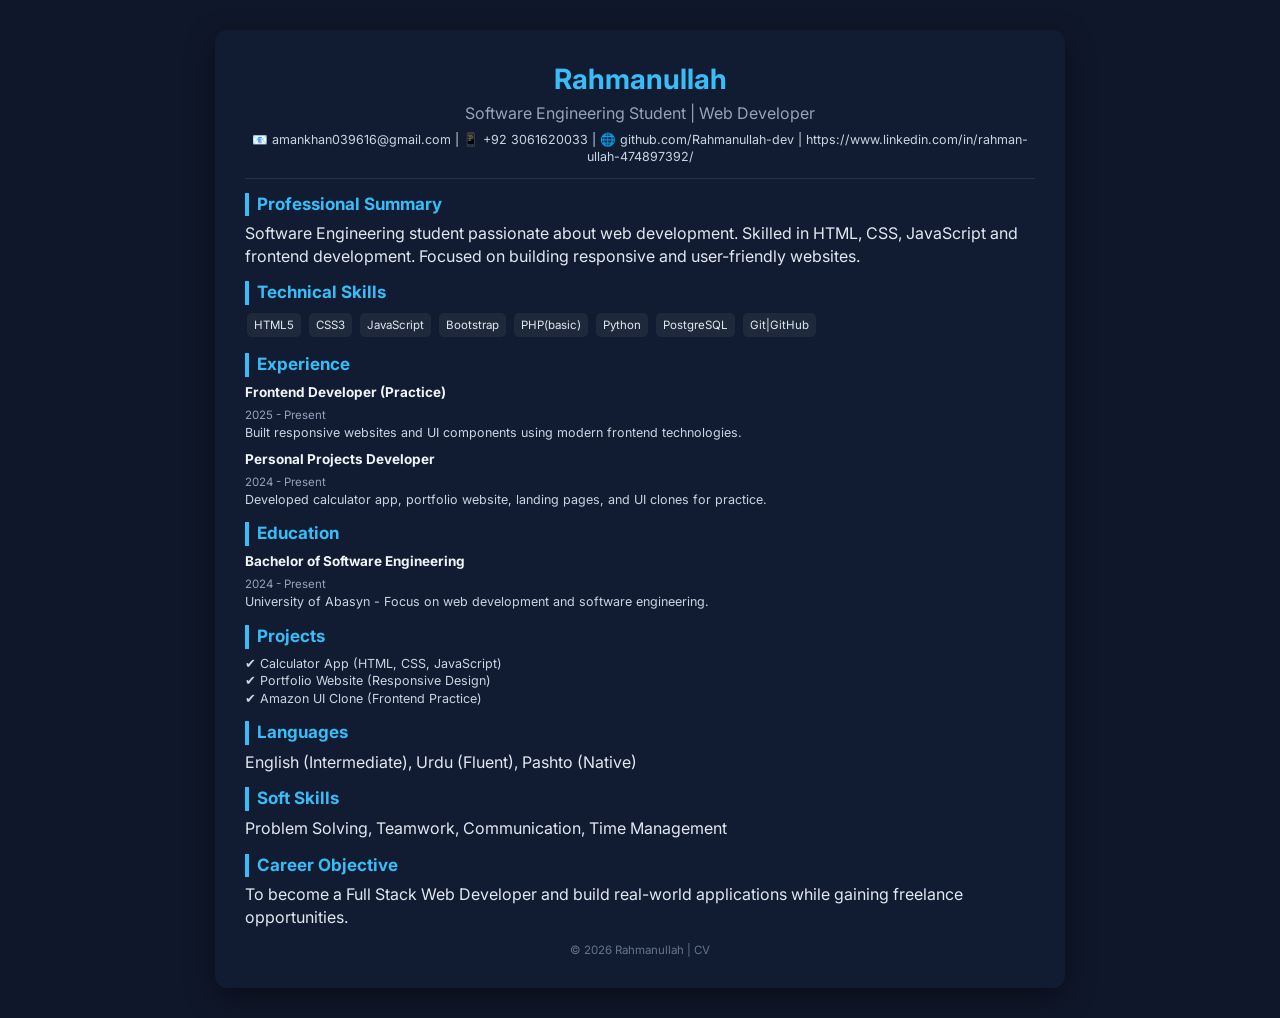
<file: cv.html>
<!DOCTYPE html>
<html lang="en">
<head>
<meta charset="UTF-8">
<meta name="viewport" content="width=device-width, initial-scale=1.0">
<title>Rahmanullah - CV</title>

<link href="https://fonts.googleapis.com/css2?family=Inter:wght@300;400;600;700&display=swap" rel="stylesheet">

<style>
* {
    margin: 0;
    padding: 0;
    box-sizing: border-box;
    font-family: 'Inter', sans-serif;
}

body {
    background: #0f172a;
    color: #e2e8f0;
    line-height: 1.4;
    padding: 30px;
}

.container {
    max-width: 850px;
    margin: auto;
    background: #111c33;
    padding: 30px;
    border-radius: 12px;
    box-shadow: 0 10px 30px rgba(0,0,0,0.4);
}

/* HEADER */
.header {
    text-align: center;
    border-bottom: 1px solid #23314d;
    padding-bottom: 12px;
    margin-bottom: 14px;
}

.header h1 {
    font-size: 28px;
    color: #38bdf8;
}

.header p {
    color: #94a3b8;
    margin-top: 3px;
}

.contact {
    margin-top: 6px;
    font-size: 12.5px;
    color: #cbd5e1;
}

/* SECTION */
.section {
    margin-bottom: 14px;
}

.section h2 {
    color: #38bdf8;
    margin-bottom: 6px;
    font-size: 17px;
    border-left: 4px solid #38bdf8;
    padding-left: 8px;
}

/* SKILLS */
.skills span {
    display: inline-block;
    background: #1e293b;
    padding: 4px 7px;
    margin: 2px;
    border-radius: 5px;
    font-size: 11.5px;
}

/* ITEM */
.item {
    margin-bottom: 8px;
}

.item h3 {
    font-size: 13.5px;
    color: #f1f5f9;
}

.item small {
    color: #94a3b8;
    font-size: 11.5px;
}

.item p {
    font-size: 12.5px;
    color: #cbd5e1;
}

/* FOOTER */
.footer {
    text-align: center;
    margin-top: 12px;
    font-size: 11.5px;
    color: #64748b;
}

/* PRINT */
@media print {
    body {
        background: white;
        color: black;
        padding: 0;
    }

    .container {
        box-shadow: none;
        padding: 12px;
    }

    .footer {
        display: none;
    }
}
</style>
</head>

<body>

<div class="container">

    <!-- HEADER -->
    <div class="header">
        <h1>Rahmanullah</h1>
        <p>Software Engineering Student | Web Developer</p>
        <div class="contact">
            📧 amankhan039616@gmail.com |
            📱 +92 3061620033 |
            🌐 github.com/Rahmanullah-dev |
            https://www.linkedin.com/in/rahman-ullah-474897392/
        </div>
    </div>

    <!-- SUMMARY -->
    <div class="section">
        <h2>Professional Summary</h2>
        <p>
            Software Engineering student passionate about web development.
            Skilled in HTML, CSS, JavaScript and frontend development.
            Focused on building responsive and user-friendly websites.
        </p>
    </div>

    <!-- SKILLS -->
    <div class="section skills">
        <h2>Technical Skills</h2>
        <span>HTML5</span>
        <span>CSS3</span>
        <span>JavaScript</span>
        <span>Bootstrap</span>
        <span>PHP(basic)</span>
        <span>Python</span>
        <span>PostgreSQL</span>
        <span>Git|GitHub</span>
    </div>

    <!-- EXPERIENCE -->
    <div class="section">
        <h2>Experience</h2>

        <div class="item">
            <h3>Frontend Developer (Practice)</h3>
            <small>2025 - Present</small>
            <p>Built responsive websites and UI components using modern frontend technologies.</p>
        </div>

        <div class="item">
            <h3>Personal Projects Developer</h3>
            <small>2024 - Present</small>
            <p>Developed calculator app, portfolio website, landing pages, and UI clones for practice.</p>
        </div>
    </div>

    <!-- EDUCATION -->
    <div class="section">
        <h2>Education</h2>

        <div class="item">
            <h3>Bachelor of Software Engineering</h3>
            <small>2024 - Present</small>
            <p>University of Abasyn - Focus on web development and software engineering.</p>
        </div>
    </div>

    <!-- PROJECTS -->
    <div class="section">
        <h2>Projects</h2>

        <div class="item">
            <p>✔ Calculator App (HTML, CSS, JavaScript)</p>
            <p>✔ Portfolio Website (Responsive Design)</p>
            <p>✔ Amazon UI Clone (Frontend Practice)</p>
        </div>
    </div>

    <!-- NEW SECTION (FILLS EMPTY SPACE) -->
    <div class="section">
        <h2>Languages</h2>
        <p>English (Intermediate), Urdu (Fluent), Pashto (Native)</p>
    </div>

    <!-- NEW SECTION -->
    <div class="section">
        <h2>Soft Skills</h2>
        <p>Problem Solving, Teamwork, Communication, Time Management</p>
    </div>

    <!-- CAREER OBJECTIVE -->
    <div class="section">
        <h2>Career Objective</h2>
        <p>
            To become a Full Stack Web Developer and build real-world applications while gaining freelance opportunities.
        </p>
    </div>

    <!-- FOOTER -->
    <div class="footer">
        © 2026 Rahmanullah | CV
    </div>

</div>

</body>
</html>
</file>
